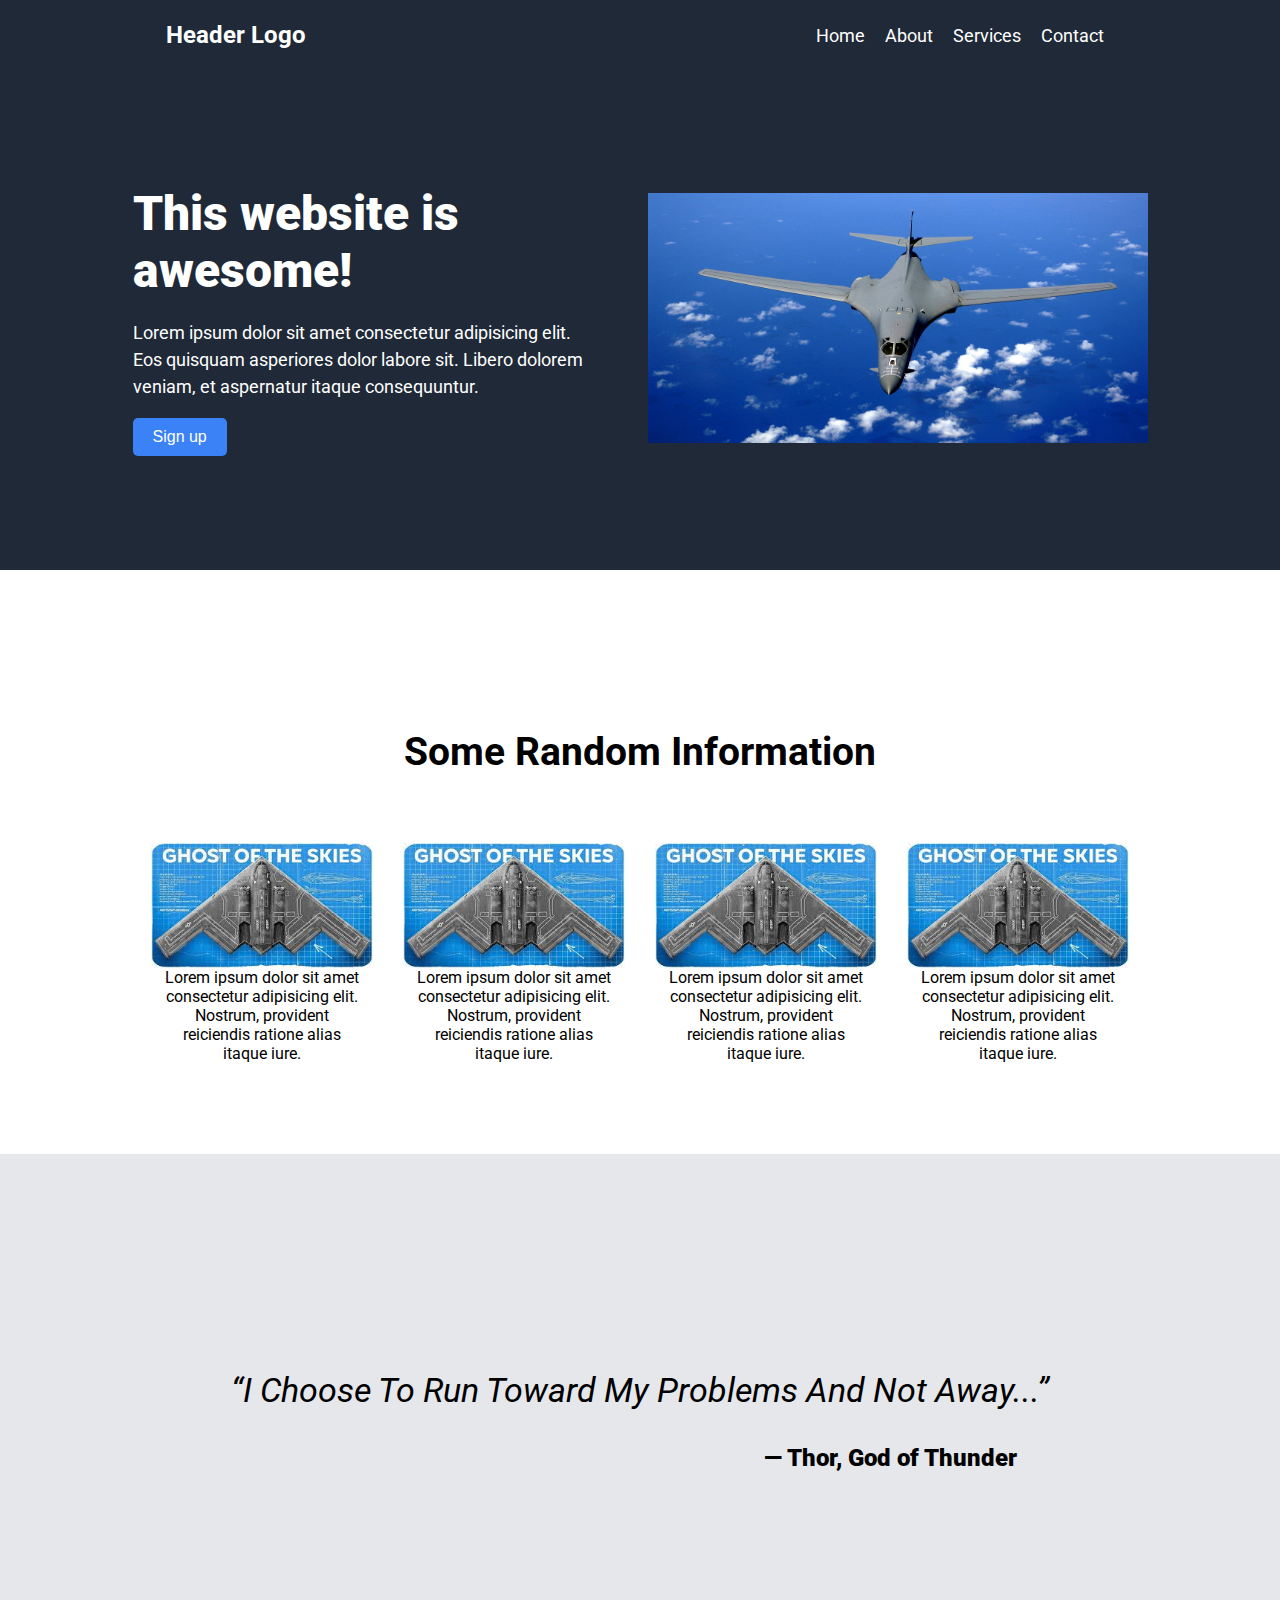
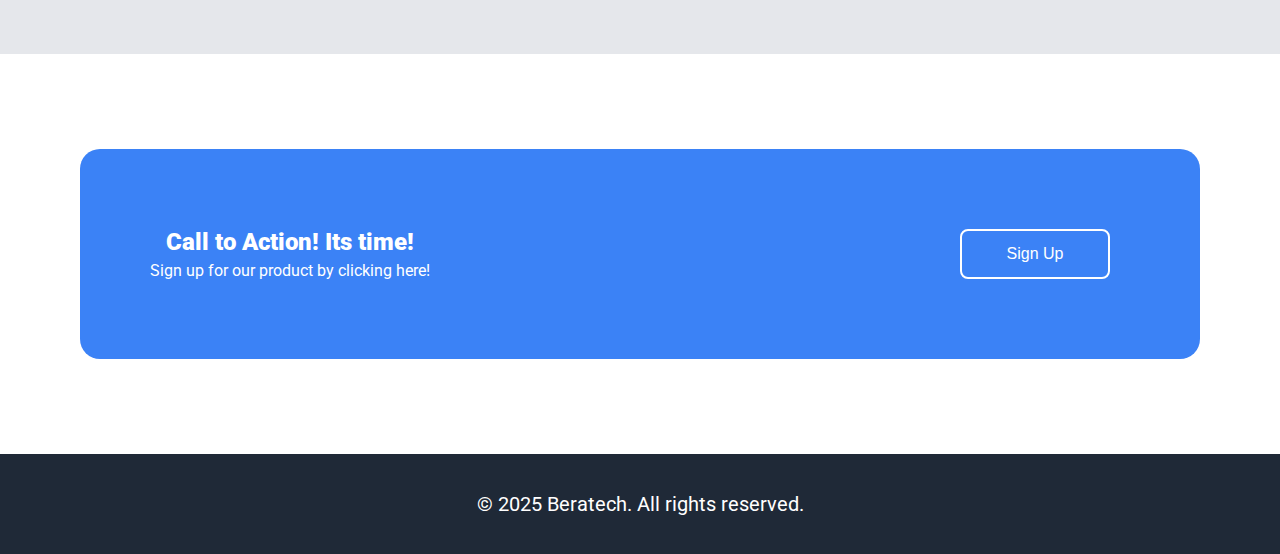
<file: Landing-Page/index.html>
<!DOCTYPE html>
<html lang="en">

<head>
    <meta charset="UTF-8">
    <meta name="viewport" content="width=device-width, initial-scale=1.0">
    <title>Landing Page</title>
    <link rel="stylesheet" href="style.css">
</head>

<body>
    <header>
        <div class="header">
            <div class="logo">Header Logo</div>
            <nav>
                <ul>
                    <li><a href="#home">Home</a></li>
                    <li><a href="#about">About</a></li>
                    <li><a href="#services">Services</a></li>
                    <li><a href="#contact">Contact</a></li>
                </ul>
            </nav>
        </div>
    </header>
    <main>
        <div class="container">
            <div class="left">
                <div class="awesome">
                    <h1>This website is awesome!</h1>
                </div>
                <p class="cont1">Lorem ipsum dolor sit amet consectetur adipisicing elit. Eos quisquam asperiores dolor
                    labore sit. Libero dolorem veniam, et aspernatur itaque consequuntur.
                </p>
                <button class="sign">Sign up</button>
            </div>
            <div class="right">
                <div class="image1"><img src="Images/pic1.jpg" alt="Jet" height="250" width="500"></div>
            </div>
        </div>
        <div class="layout">
            <div class="title">
                <h2>Some Random Information</h2>
            </div>
            <div class="images">
                <div class="img"><img src="Images/b2.jfif" alt="b2" height="125px" >Lorem ipsum dolor sit amet consectetur adipisicing
                    elit.
                    Nostrum, provident reiciendis ratione alias itaque iure.</div>
                <div class="img"><img src="Images/b2.jfif" alt="engineering" height="125px">Lorem ipsum dolor sit amet consectetur
                    adipisicing elit. Nostrum, provident reiciendis ratione alias itaque iure.</div>
                <div class="img"><img src="Images/b2.jfif" alt="side-view" height="125px">Lorem ipsum dolor sit amet consectetur
                    adipisicing
                    elit. Nostrum, provident reiciendis ratione alias itaque iure.</div>
                <div class="img"><img src="Images/b2.jfif" alt="stats" height="125px">Lorem ipsum dolor sit amet consectetur adipisicing
                    elit. Nostrum, provident reiciendis ratione alias itaque iure.</div>
            </div>

        </div>
        <div class="quote">
            <p><em>“I Choose To Run Toward My Problems And Not Away...”</em></p><span><strong>— Thor, God of Thunder</strong></span>
        </div>
        <div class="ad">
            <div class="item">
                <div class="child"><h2 class="call">Call to Action! Its time!</h2><p class="click">Sign up for our product by clicking here!</p></div><button class="signup">Sign Up</button>
            </div>
        </div>
    </main>
    <footer>
        <div class="copyright">© 2025 Beratech. All rights reserved.</div>
    </footer>
</body>

</html>
</file>
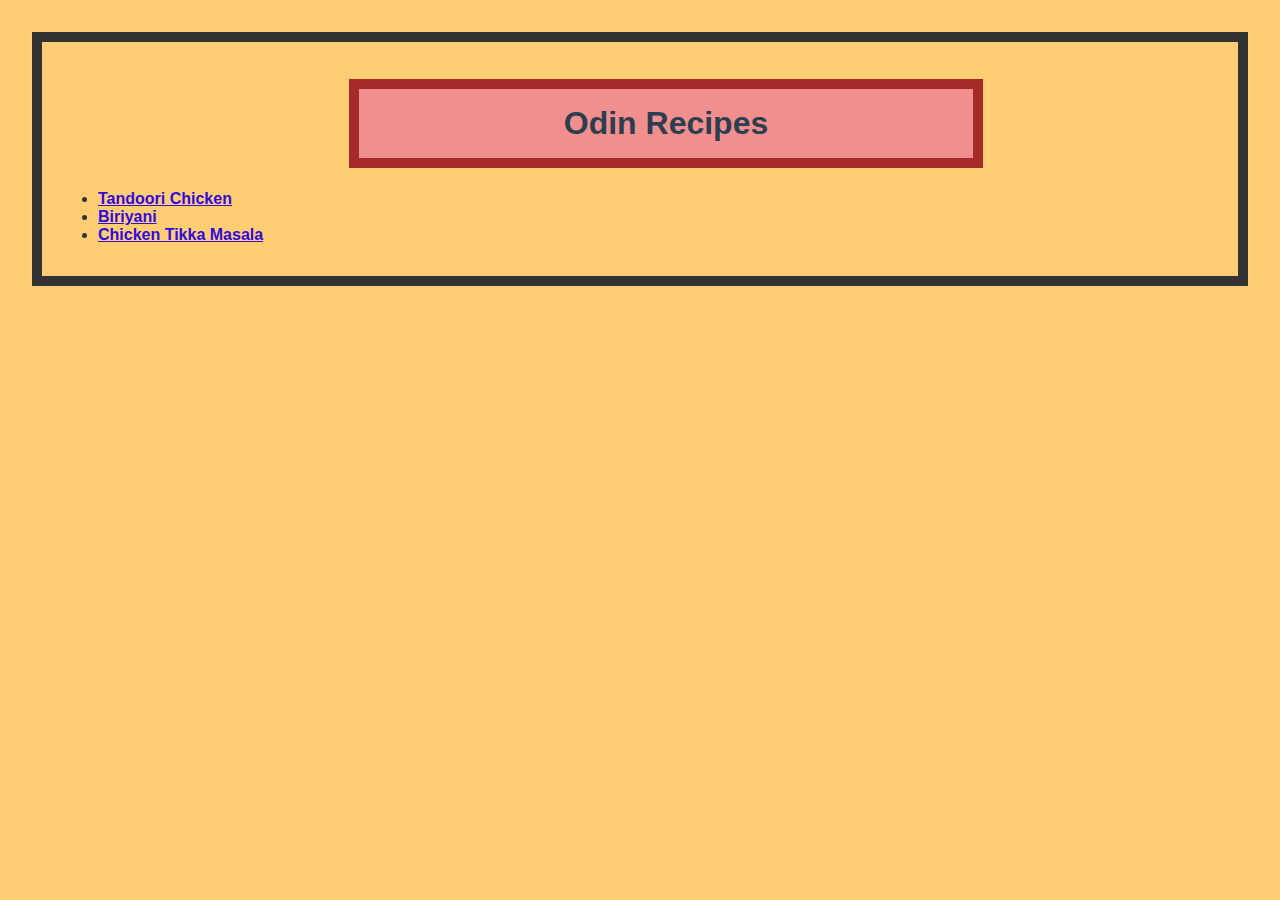
<file: odin-recipes/index.html>
<!DOCTYPE html>
<html lang="en">

<head>
    <meta charset="UTF-8">
    <meta name="viewport" content="width=device-width, initial-scale=1.0">
    <title>Odin-Recipes</title>
    <link rel ="stylesheet" href="style.css">
</head>

<body>
    <h1>Odin Recipes</h1>
    <ul>
        <li><a href="recipes/tandoori_chicken.html" rel="noopener noreferrer">Tandoori Chicken</a></li>
        <li><a href="recipes/biriyani.html" rel="noopener noreferrer">Biriyani</a></li>
        <li><a href="recipes/chicken_tikka_masala.html" rel="noopener noreferrer">Chicken Tikka Masala</a></li>
    </ul>
</body>

</html>
</file>
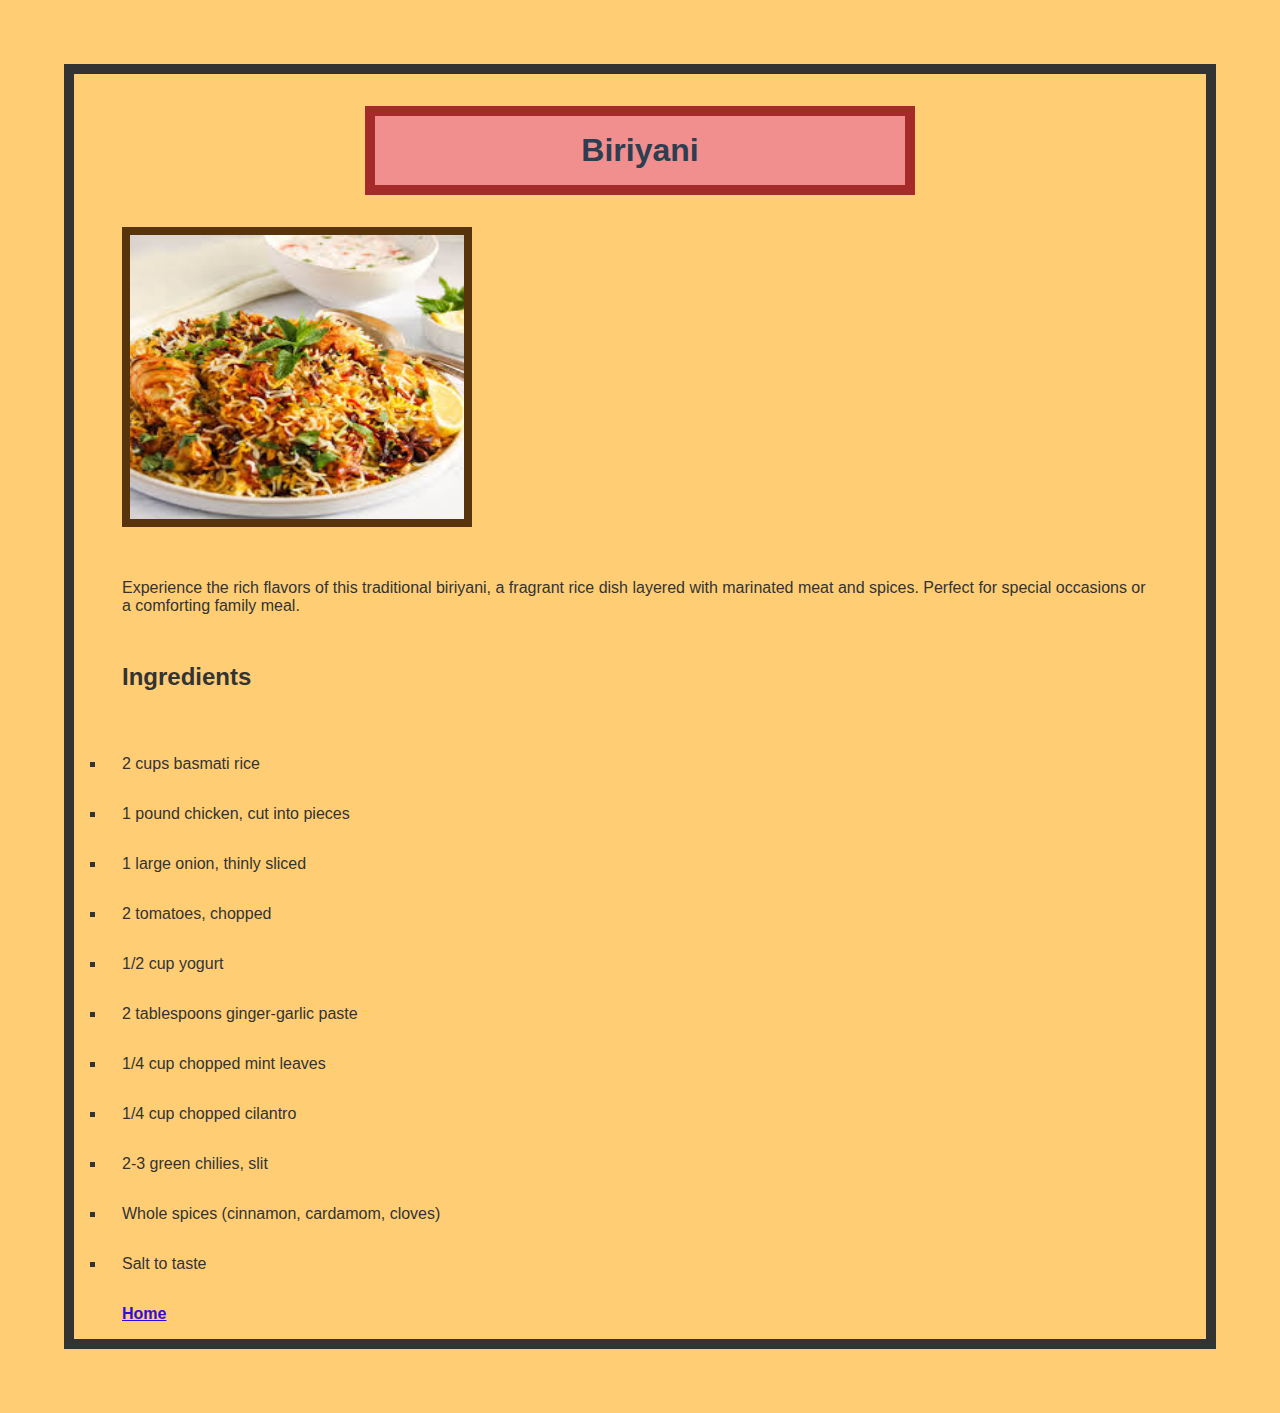
<file: odin-recipes/recipes/biriyani.html>
<!DOCTYPE html>
<html lang="en">

<head>
    <meta charset="UTF-8">
    <meta name="viewport" content="width=device-width, initial-scale=1.0">
    <title>Biriyani - Odin Recipes</title>
    <link rel="stylesheet" href="styles.css">
</head>

<body>
    <h1>Biriyani</h1>
    <img src="biriyani.jpg" alt="Biriyani" width="350" height="300">
    <p>Experience the rich flavors of this traditional biriyani, a fragrant rice dish layered with marinated meat and
        spices. Perfect for special occasions or a comforting family meal.</p>
    <h2>Ingredients</h2>
    <ul>
        <li>2 cups basmati rice</li>
        <li>1 pound chicken, cut into pieces</li>
        <li>1 large onion, thinly sliced</li>
        <li>2 tomatoes, chopped</li>
        <li>1/2 cup yogurt</li>
        <li>2 tablespoons ginger-garlic paste</li>
        <li>1/4 cup chopped mint leaves</li>
        <li>1/4 cup chopped cilantro</li>
        <li>2-3 green chilies, slit</li>
        <li>Whole spices (cinnamon, cardamom, cloves)</li>
        <li>Salt to taste</li>
    </ul>

    <a href="../index.html">Home</a>
</body>

</html>
</file>
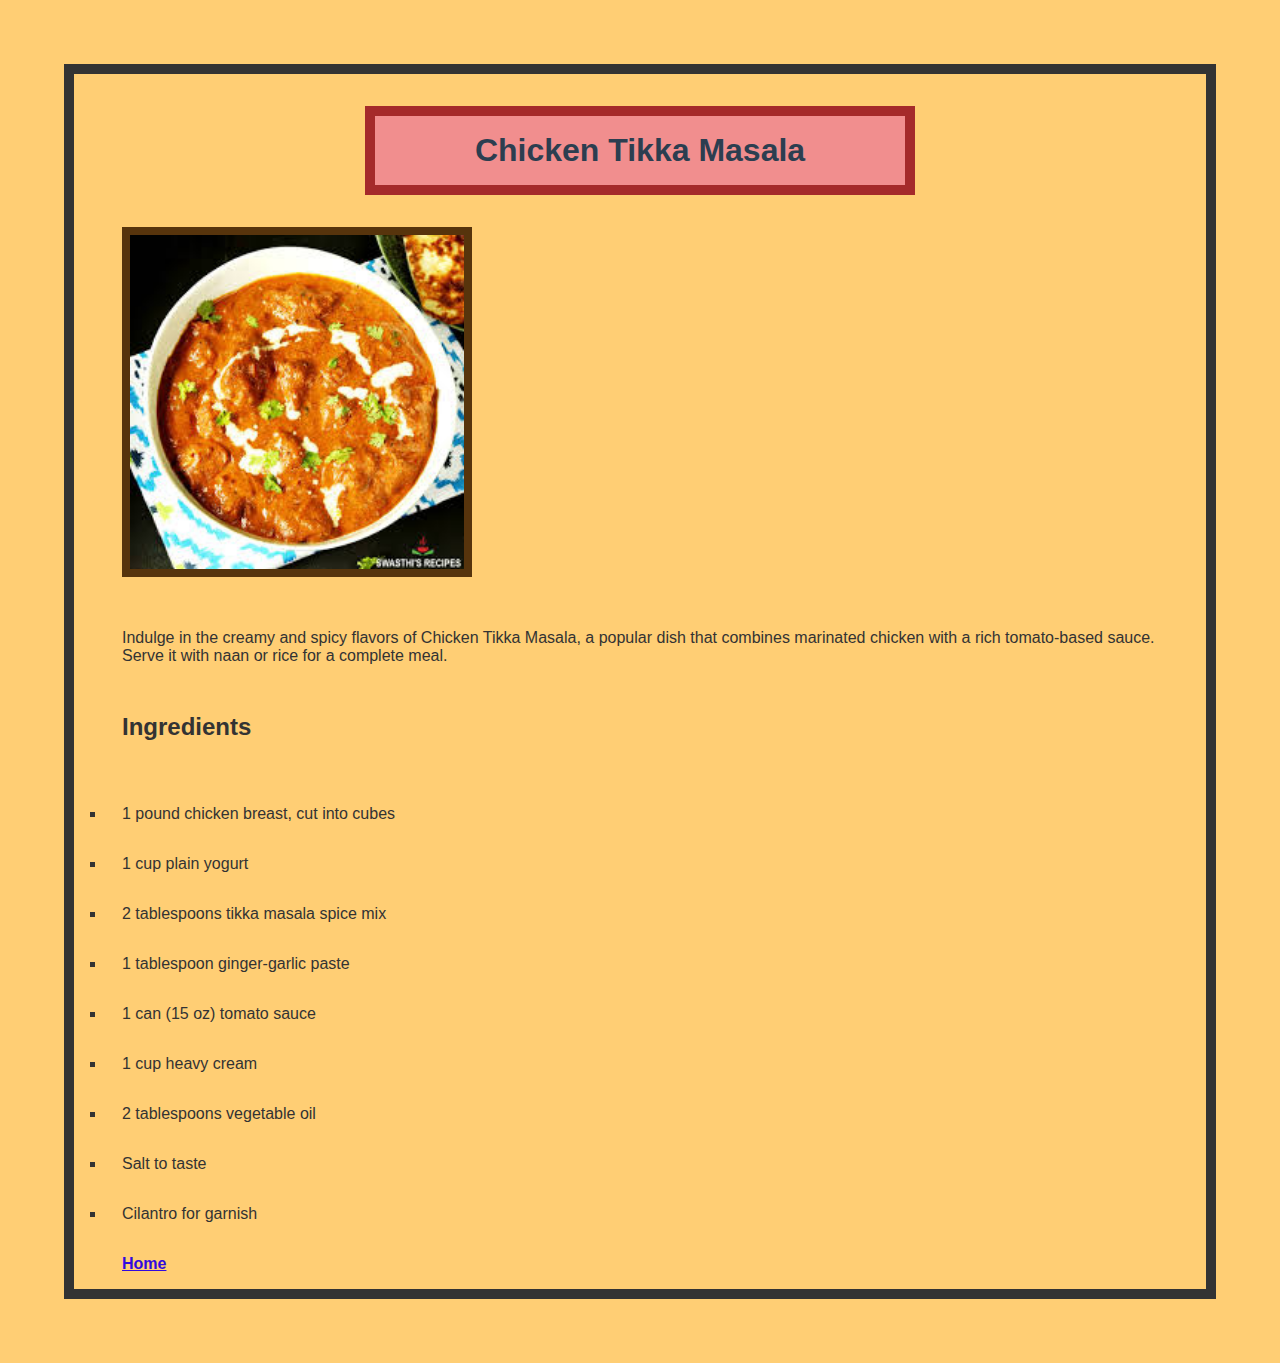
<file: odin-recipes/recipes/chicken_tikka_masala.html>
<!DOCTYPE html>
<html lang="en">

<head>
    <meta charset="UTF-8">
    <meta name="viewport" content="width=device-width, initial-scale=1.0">
    <title>Chicken Tikka Masala - Odin Recipes</title>
    <link rel="stylesheet" href="styles.css">
</head>

<body>
    <h1>Chicken Tikka Masala</h1>
    <img src="chicken_tikka_masala.jpg" alt="Chicken Tikka Masala" width="350">
    <p>Indulge in the creamy and spicy flavors of Chicken Tikka Masala, a popular dish that combines marinated chicken
        with a rich tomato-based sauce. Serve it with naan or rice for a complete meal.</p>
    <h2>Ingredients</h2>
    <ul>
        <li>1 pound chicken breast, cut into cubes</li>
        <li>1 cup plain yogurt</li>
        <li>2 tablespoons tikka masala spice mix</li>
        <li>1 tablespoon ginger-garlic paste</li>
        <li>1 can (15 oz) tomato sauce</li>
        <li>1 cup heavy cream</li>
        <li>2 tablespoons vegetable oil</li>
        <li>Salt to taste</li>
        <li>Cilantro for garnish</li>
    </ul>

    <a href="../index.html">Home</a>

</body>

</html>
</file>
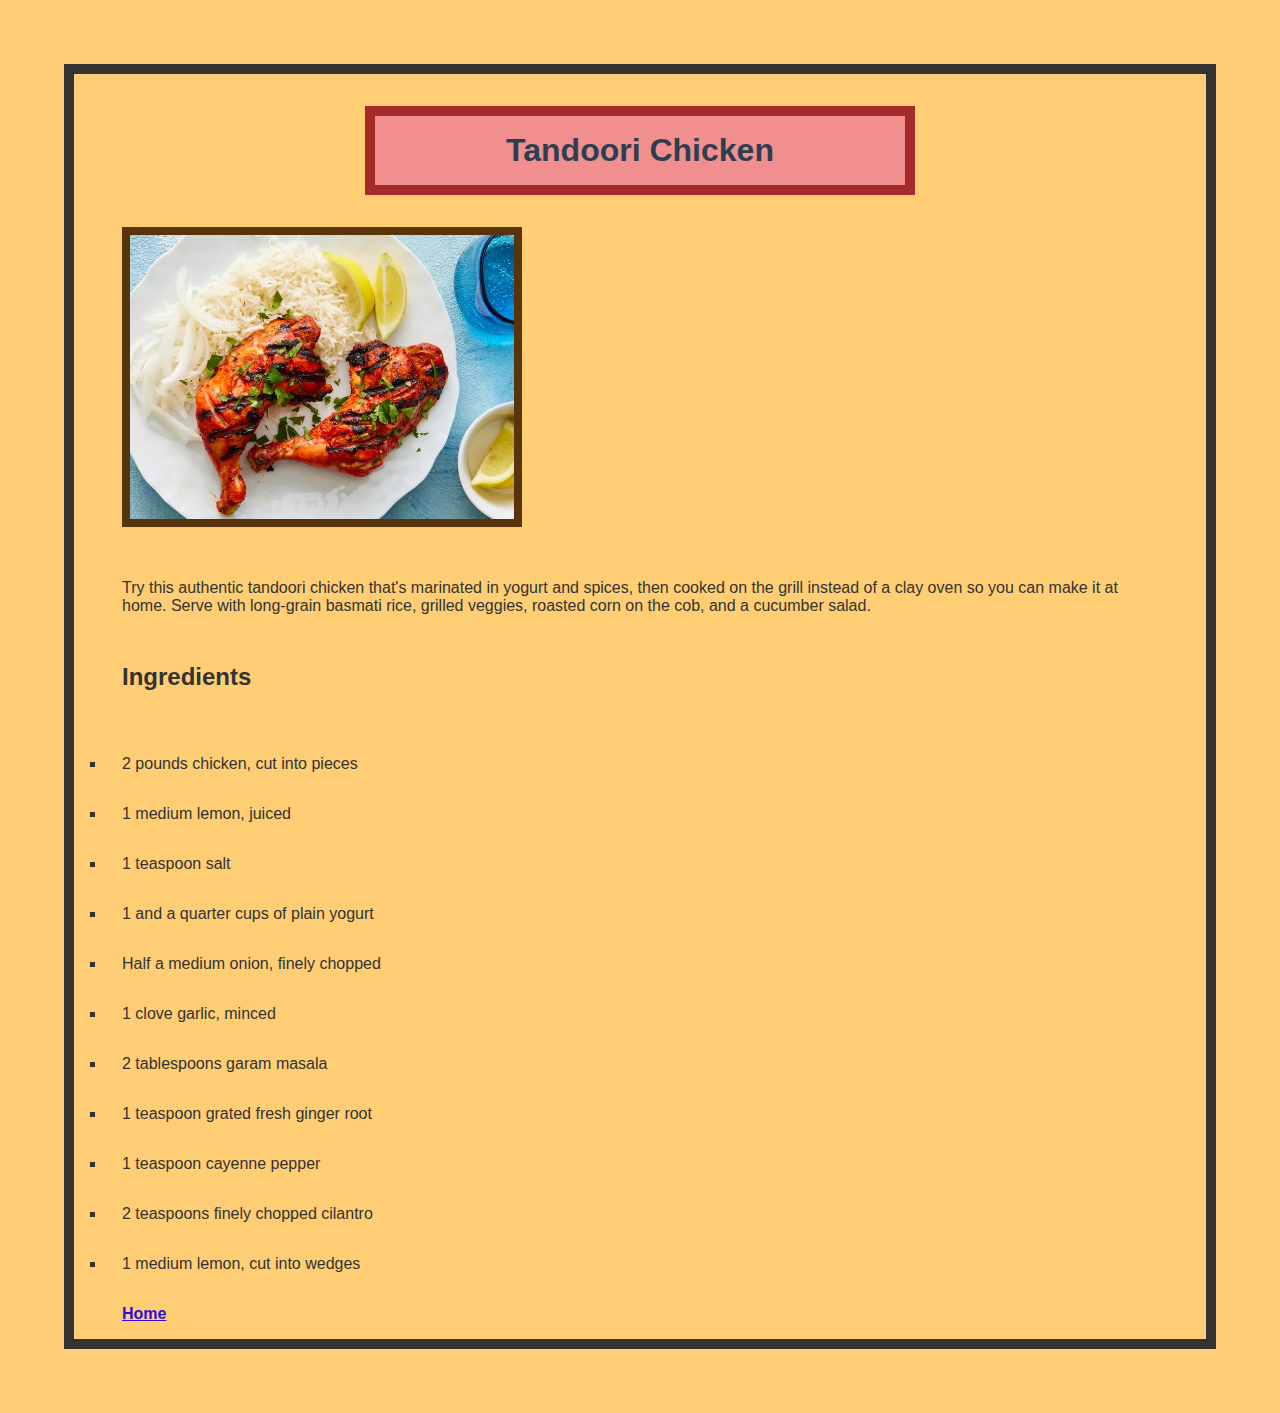
<file: odin-recipes/recipes/tandoori_chicken.html>
<!DOCTYPE html>
<html lang="en">

<head>
    <meta charset="UTF-8">
    <meta name="viewport" content="width=device-width, initial-scale=1.0">
    <title>Tandoori Chicken - Odin Recipes</title>
    <link rel="stylesheet" href="styles.css">
</head>

<body>
    <h1>Tandoori Chicken</h1>
    <img src="tandoori.jpg" alt="Tandoori Chicken" height="300" width="400">
    <p>Try this authentic tandoori chicken that's marinated in yogurt and spices, then cooked on the grill instead of a
        clay oven so you can make it at home. Serve with long-grain basmati rice, grilled veggies, roasted corn on the
        cob, and a cucumber salad.</p>
    <h2>Ingredients</h2>
    <ul>
        <li> 2 pounds chicken, cut into pieces</li>
        <li> 1 medium lemon, juiced</li>
        <li> 1 teaspoon salt</li>
        <li> 1 and a quarter cups of plain yogurt</li>
        <li> Half a medium onion, finely chopped</li>
        <li> 1 clove garlic, minced</li>
        <li> 2 tablespoons garam masala</li>
        <li> 1 teaspoon grated fresh ginger root</li>
        <li> 1 teaspoon cayenne pepper</li>
        <li> 2 teaspoons finely chopped cilantro</li>
        <li> 1 medium lemon, cut into wedges</li>
    </ul>

    <a href="../index.html">Home</a>

</body>

</html>
</file>
<file: Landing-Page/style.css>
@import url('https://fonts.googleapis.com/css2?family=Roboto:wght@400;500;700&display=swap');



body{
    margin: 0;
    font-family: 'Roboto', sans-serif;
}


.header{
    display: flex;
    justify-content: center;
    align-items: center;
    height: 70px;
}

header,.container{
    background-color: #1f2937;
    color: white;
    margin:0;
}

ul{
    list-style: none;
    display: flex;
    flex-direction: row;
    justify-content: space-between;
    padding: 0;
}
li{
    margin: 0 10px;
}

.logo{
    font-size: 24px;
    font-weight: bold;
    margin-right: 500px;
}

a{
    text-decoration: none;
    color: white;
    font-size: 18px;
}

.awesome h1{
    margin:0;
    font-size: 48px;
    font-weight: 900;
}

.container{
    display: flex;
    justify-content: space-around;
    align-items: center;
    height:500px;
    /* flex-wrap: wrap; */
}

.left{
    min-width:400px;
    max-width: 450px;
    max-height:500px;
    flex-shrink: 1;
    margin-left: 100px;
}

.right{
    flex-shrink: 1;
    margin-right: 100px;
}

.cont1{
    font-size: 18px;
    line-height: 1.5;
    margin-top: 20px;
}

.sign{
    background-color: #3b82f6;
    color: white;
    padding: 10px 20px;
    border: none;
    border-radius: 5px;
    cursor: pointer;
    font-size: 16px;
}

.title{
    display: flex;
    justify-content: center;
    align-items: center;
    font-size: 26px;
    font-weight:900;
    margin-top: 16px;
    margin-bottom: 36px;
}

.images{
    display: flex;
    justify-content: center;
    align-items: center;
    gap:52px;
}

.img{
    display: flex;
    flex-direction: column;
    align-items: center;
    text-align: center;
    flex: 1 1 0;
    max-width: 200px;
}

.layout{
    display: flex;
    justify-content: center;
    align-items: center;
    flex-direction: column;
    margin-top: 20px;
    height:500px;
    padding:32px;
}

.quote{
    background-color: #E5E7EB;
    height:500px;
    display: flex;
    justify-content: center;
    align-items: center;
    flex-direction: column;
}

.quote p{
    font-size: 34px;
    font-style: italic;
    text-align: center;
}

.quote span{
    font-size: 24px;
    font-weight: bold;
    margin-left: 500px;
}

.ad{
    display: flex;
    justify-content: center;
    align-items: center;
    height: 400px;
}

.item{
    display: flex;
    justify-content: space-between;
    align-items: center;
    text-align: center;
    flex: 1 1 0;
    max-width: 1000px;
    height: 150px;
    background-color: #3b82f6;
    color:white;
    padding: 30px 60px;
    border-radius: 20px;
    margin:50px auto;
}

.child{
    display: flex;
    flex-direction: column;
    justify-content: center;
    align-items: center;
    max-width: 300px;
    min-width: 300px;
    flex-shrink: 1;
    padding: 0;
}

 .child h2{
    font-size: 24px;
    margin:0;
    font-weight:900;
}

.click{
     margin: 5px 0 0 0;
     font-size: 16px;

}

.signup{
  background-color: transparent;
  color: white;
  border: 2px solid white;
  padding: 8px 24px;
  border-radius: 8px;
  font-size: 16px;
  cursor: pointer;
  transition: all 0.3s ease;
  width:150px;
  height:50px;
  margin-right: 30px;

}

.signup:hover {
  background-color: white;
  color: #1f2937;
  border: 2px solid #1f2937;
}

.copyright{
    height:100px;
    background-color: #1f2937;
    color: white;
    display: flex;
    justify-content: center;
    align-items: center;
    font-size: 20px;
}
</file>
<file: odin-recipes/style.css>
body{
    background-color: #ffce74;
    font-family: Arial, sans-serif;
    color: #333;
    padding: 16px;
    margin:32px;
    border: 10px solid #333;
    margin-left: 32px;
    margin-right: 32px;

}

h1{
    text-align: center;
    color: #2c3e50;
    background-color: rgb(241, 142, 142);
    border: 10px solid brown;
    padding: 16px;
    width: 50%;
    margin-left: 25%;
}

a{
    color: #310adf;
    text-decoration: underline !important;
    font-weight: bold;
}

a:hover{
    color: #ff0000;
    font-size: 18px;
    transition: color 0.3s ease, font-size 0.3s ease;
}

a:active{
    color: #ff0000;
    font-size: 18px;
    transition: color 0.3s ease, font-size 0.3s ease;
}
</file>
<file: odin-recipes/recipes/styles.css>
*{
    box-sizing: border-box;
    margin: 16px;
    padding: 16px;
}

body{
    background-color: #ffce74;
    font-family: Arial, sans-serif;
    color: #333;
    padding: 16px;
    margin:32px;
    border: 10px solid #333;
    margin-left: 32px;
    margin-right: 32px;

}

a{
    color: #310adf;
    text-decoration: underline !important;
    font-weight: bold;
}

a:hover{
    color: #ff0000;
    font-size: 18px;
    transition: color 0.3s ease, font-size 0.3s ease;
}

a:active{
    color: #ff0000;
    font-size: 18px;
    transition: color 0.3s ease, font-size 0.3s ease;
}

h1{
    text-align: center;
    color: #2c3e50;
    background-color: rgb(241, 142, 142);
    border: 10px solid brown;
    padding: 16px;
    width: 50%;
    margin-left: 25%;
}

img{
    border: 8px solid rgb(87, 52, 12);
    padding:0;
    margin-left: 32px;
    
}

img:hover{
        border: 8px solid rgb(0, 0, 0);
        transition: border-color 0.3s ease;
    }

ul{
    list-style-type: square;
    padding:16px;
    margin:auto;
}

li{
    margin: 0;
}
</file>
